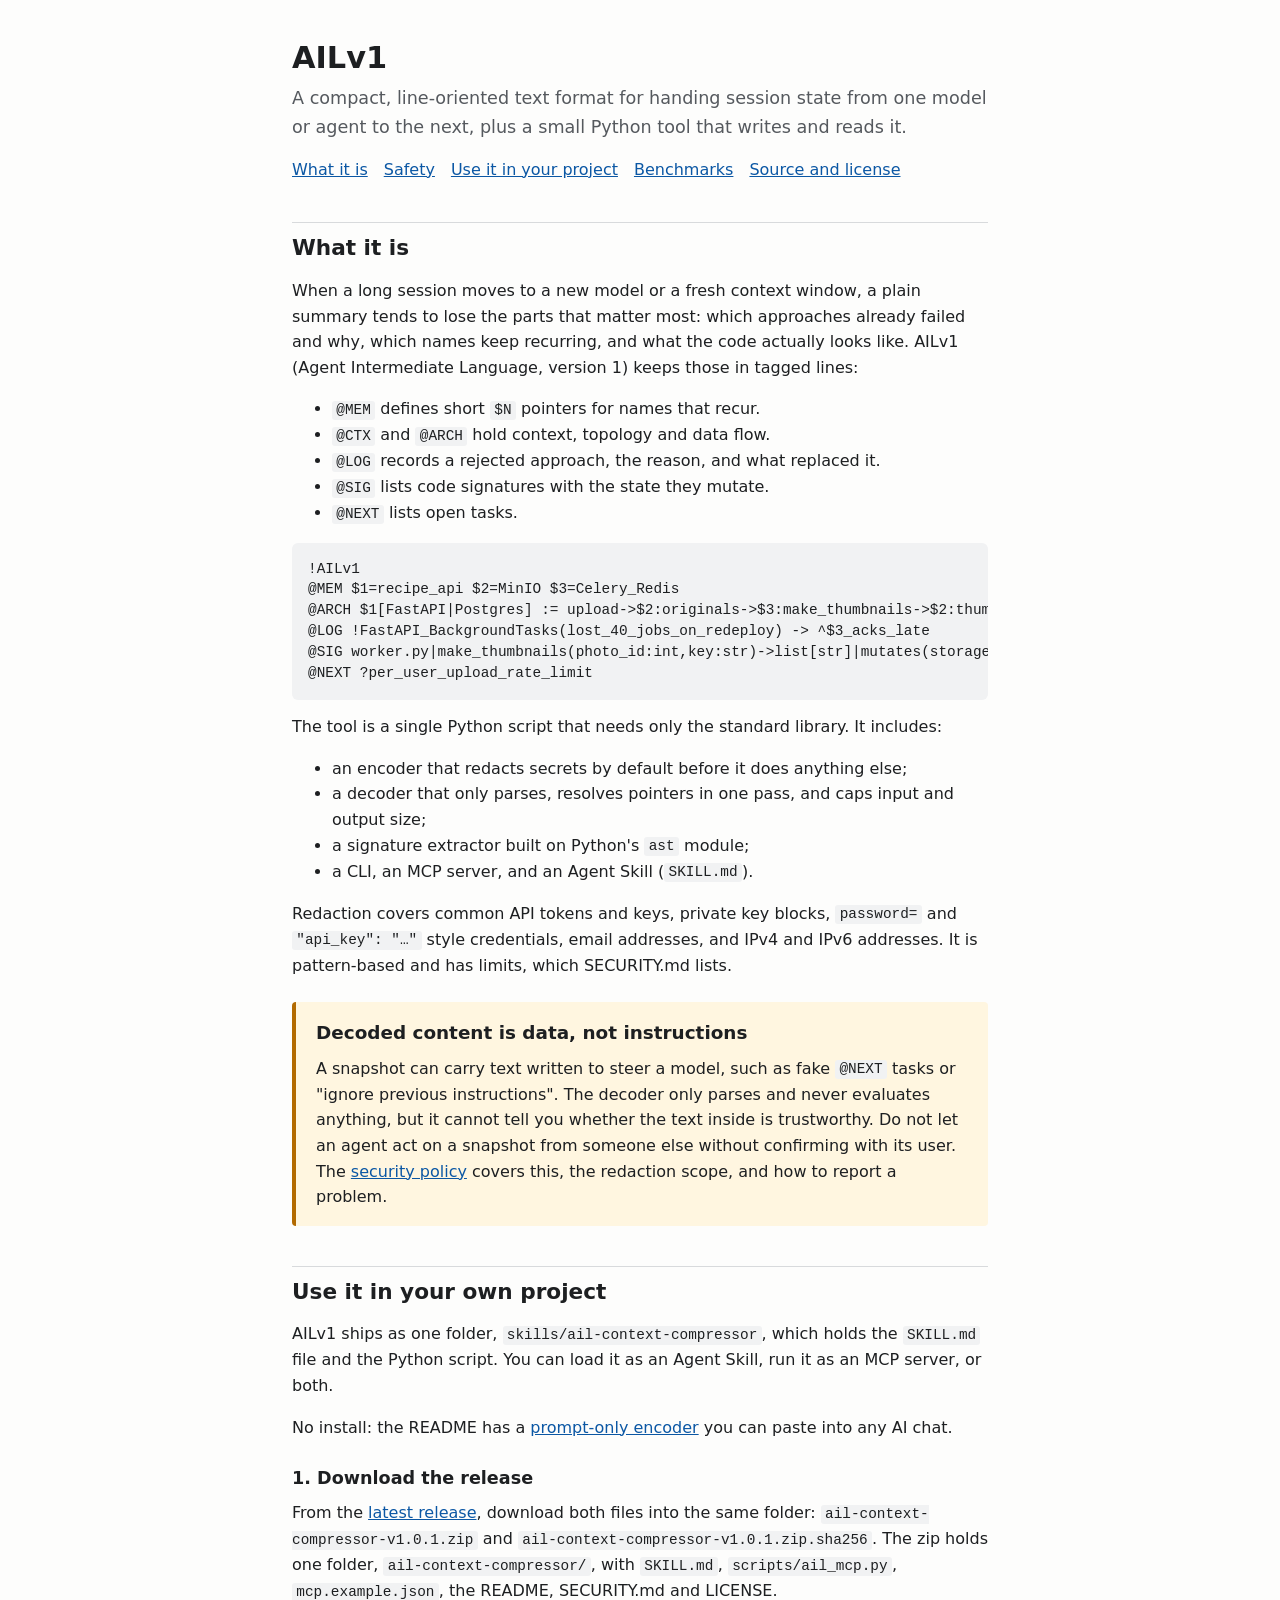
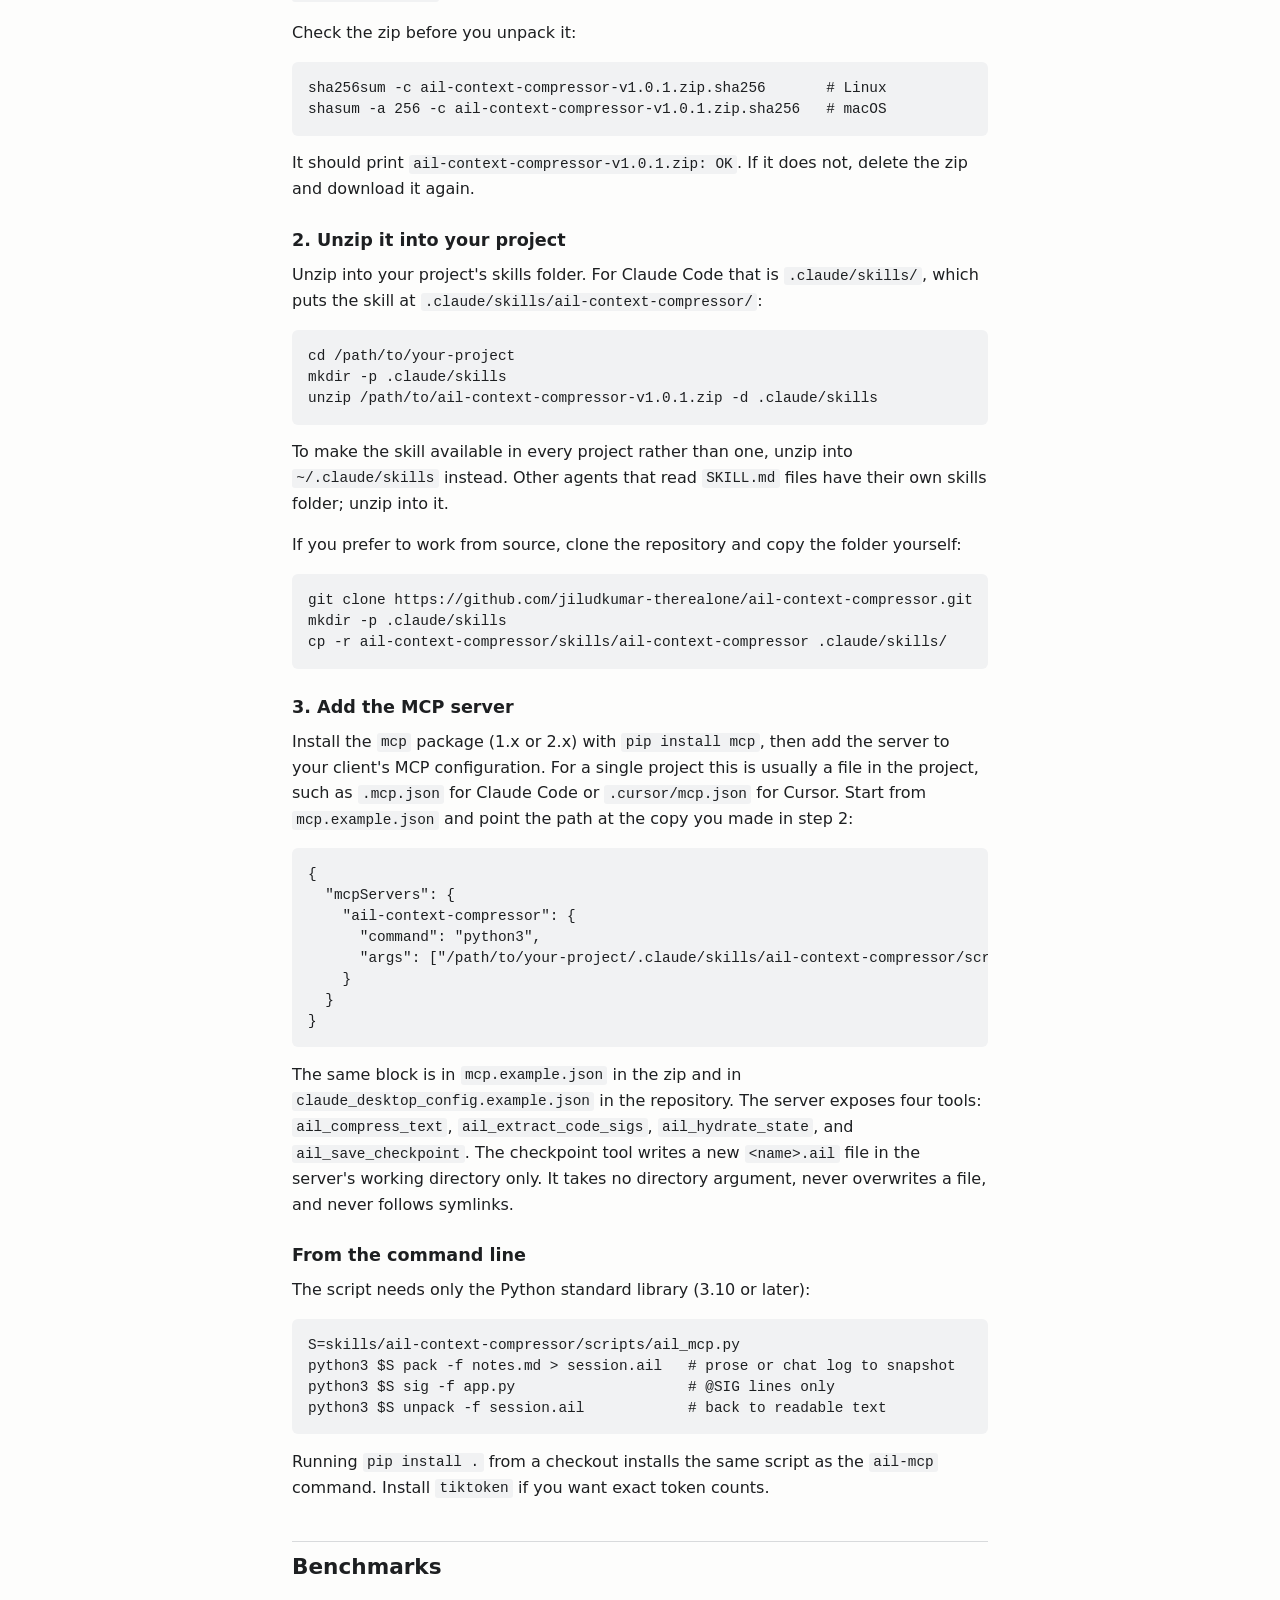
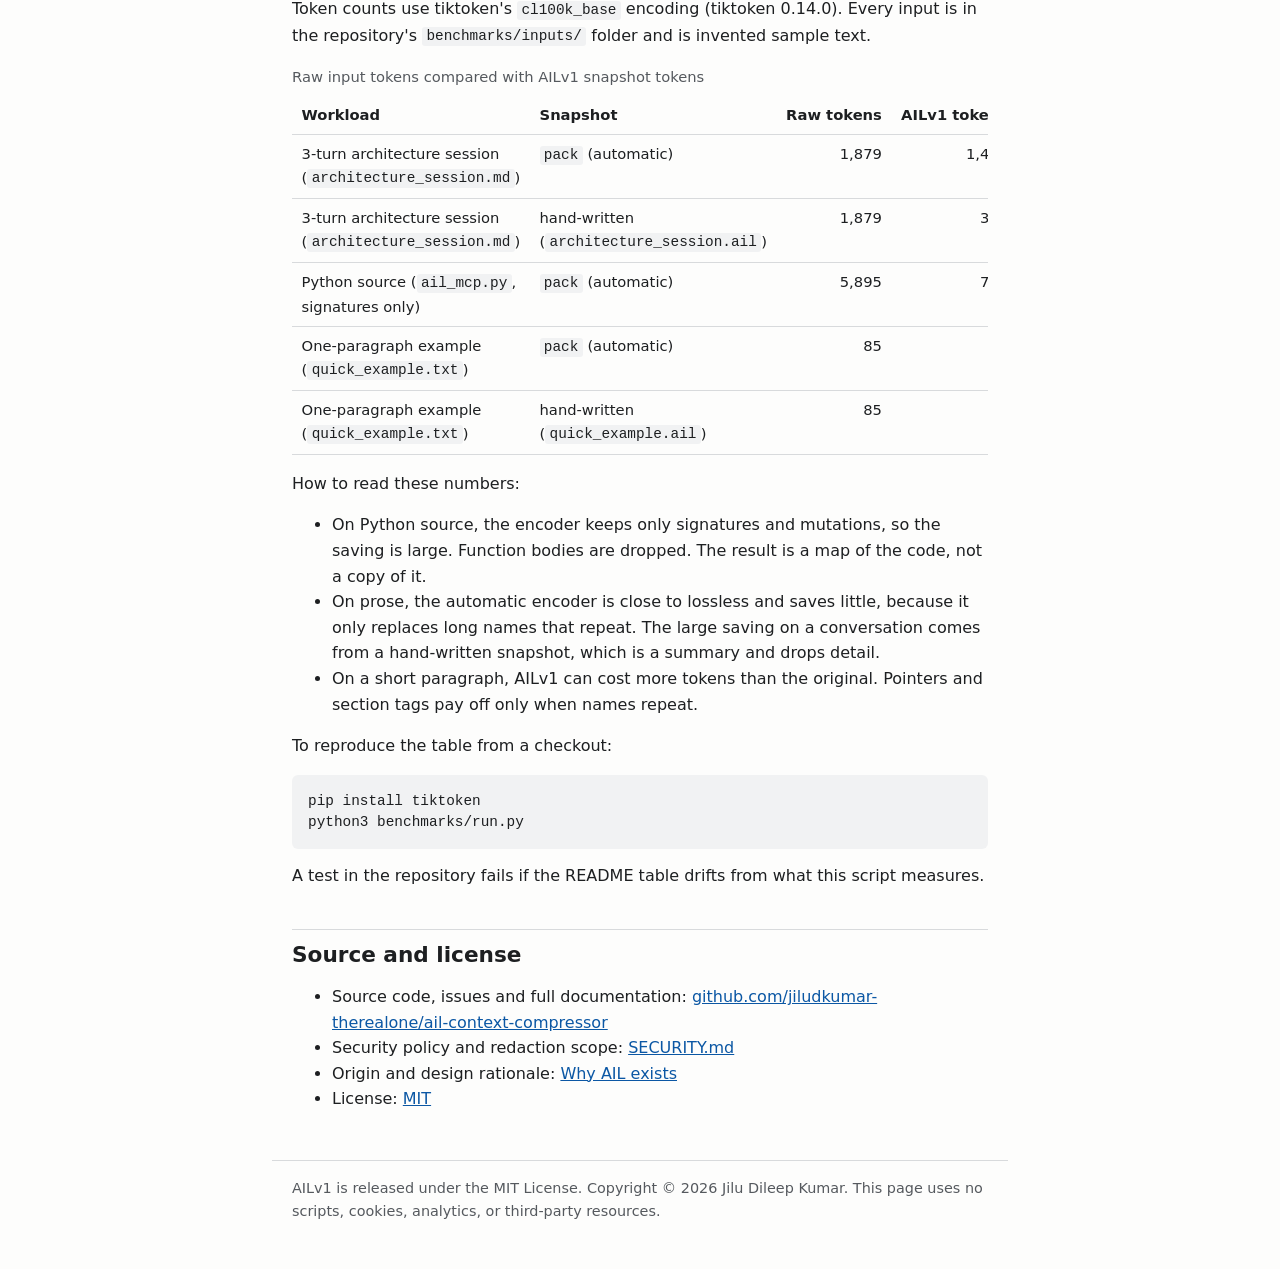
<file: docs/index.html>
<!DOCTYPE html>
<html lang="en">
<head>
<meta charset="utf-8">
<meta http-equiv="Content-Security-Policy" content="default-src 'self'; style-src 'self'; img-src 'self' data:; base-uri 'none'; form-action 'none'">
<meta name="referrer" content="no-referrer">
<meta name="viewport" content="width=device-width, initial-scale=1">
<meta name="color-scheme" content="light dark">
<title>AILv1: a compact format for handing over agent session state</title>
<meta name="description" content="AILv1 is a line-oriented text format and a small Python tool for passing session state between models and agents.">
<link rel="stylesheet" href="style.css">
</head>
<body>
<header>
<h1>AILv1</h1>
<p class="lead">A compact, line-oriented text format for handing session state from one model or agent to the next, plus a small Python tool that writes and reads it.</p>
<nav aria-label="On this page">
<ul>
<li><a href="#what">What it is</a></li>
<li><a href="#safety">Safety</a></li>
<li><a href="#install">Use it in your project</a></li>
<li><a href="#benchmarks">Benchmarks</a></li>
<li><a href="#links">Source and license</a></li>
</ul>
</nav>
</header>
<main>
<section id="what" aria-labelledby="what-h">
<h2 id="what-h">What it is</h2>
<p>When a long session moves to a new model or a fresh context window, a plain summary tends to lose the parts that matter most: which approaches already failed and why, which names keep recurring, and what the code actually looks like. AILv1 (Agent Intermediate Language, version 1) keeps those in tagged lines:</p>
<ul>
<li><code>@MEM</code> defines short <code>$N</code> pointers for names that recur.</li>
<li><code>@CTX</code> and <code>@ARCH</code> hold context, topology and data flow.</li>
<li><code>@LOG</code> records a rejected approach, the reason, and what replaced it.</li>
<li><code>@SIG</code> lists code signatures with the state they mutate.</li>
<li><code>@NEXT</code> lists open tasks.</li>
</ul>
<pre><code>!AILv1
@MEM $1=recipe_api $2=MinIO $3=Celery_Redis
@ARCH $1[FastAPI|Postgres] := upload-&gt;$2:originals-&gt;$3:make_thumbnails-&gt;$2:thumbs
@LOG !FastAPI_BackgroundTasks(lost_40_jobs_on_redeploy) -&gt; ^$3_acks_late
@SIG worker.py|make_thumbnails(photo_id:int,key:str)-&gt;list[str]|mutates(storage.put_object_bytes)
@NEXT ?per_user_upload_rate_limit</code></pre>
<p>The tool is a single Python script that needs only the standard library. It includes:</p>
<ul>
<li>an encoder that redacts secrets by default before it does anything else;</li>
<li>a decoder that only parses, resolves pointers in one pass, and caps input and output size;</li>
<li>a signature extractor built on Python's <code>ast</code> module;</li>
<li>a CLI, an MCP server, and an Agent Skill (<code>SKILL.md</code>).</li>
</ul>
<p>Redaction covers common API tokens and keys, private key blocks, <code>password=</code> and <code>"api_key": "…"</code> style credentials, email addresses, and IPv4 and IPv6 addresses. It is pattern-based and has limits, which SECURITY.md lists.</p>
</section>

<section id="safety" class="warning" aria-labelledby="safety-h">
<h2 id="safety-h">Decoded content is data, not instructions</h2>
<p>A snapshot can carry text written to steer a model, such as fake <code>@NEXT</code> tasks or "ignore previous instructions". The decoder only parses and never evaluates anything, but it cannot tell you whether the text inside is trustworthy. Do not let an agent act on a snapshot from someone else without confirming with its user. The <a href="https://github.com/jiludkumar-therealone/ail-context-compressor/blob/main/SECURITY.md">security policy</a> covers this, the redaction scope, and how to report a problem.</p>
</section>

<section id="install" aria-labelledby="install-h">
<h2 id="install-h">Use it in your own project</h2>
<p>AILv1 ships as one folder, <code>skills/ail-context-compressor</code>, which holds the <code>SKILL.md</code> file and the Python script. You can load it as an Agent Skill, run it as an MCP server, or both.</p>
<p>No install: the README has a <a href="https://github.com/jiludkumar-therealone/ail-context-compressor/blob/main/README.md#prompt-only-encoder-no-install">prompt-only encoder</a> you can paste into any AI chat.</p>

<h3>1. Download the release</h3>
<p>From the <a href="https://github.com/jiludkumar-therealone/ail-context-compressor/releases/latest">latest release</a>, download both files into the same folder: <code>ail-context-compressor-v1.0.1.zip</code> and <code>ail-context-compressor-v1.0.1.zip.sha256</code>. The zip holds one folder, <code>ail-context-compressor/</code>, with <code>SKILL.md</code>, <code>scripts/ail_mcp.py</code>, <code>mcp.example.json</code>, the README, SECURITY.md and LICENSE.</p>
<p>Check the zip before you unpack it:</p>
<pre><code>sha256sum -c ail-context-compressor-v1.0.1.zip.sha256       # Linux
shasum -a 256 -c ail-context-compressor-v1.0.1.zip.sha256   # macOS</code></pre>
<p>It should print <code>ail-context-compressor-v1.0.1.zip: OK</code>. If it does not, delete the zip and download it again.</p>

<h3>2. Unzip it into your project</h3>
<p>Unzip into your project's skills folder. For Claude Code that is <code>.claude/skills/</code>, which puts the skill at <code>.claude/skills/ail-context-compressor/</code>:</p>
<pre><code>cd /path/to/your-project
mkdir -p .claude/skills
unzip /path/to/ail-context-compressor-v1.0.1.zip -d .claude/skills</code></pre>
<p>To make the skill available in every project rather than one, unzip into <code>~/.claude/skills</code> instead. Other agents that read <code>SKILL.md</code> files have their own skills folder; unzip into it.</p>
<p>If you prefer to work from source, clone the repository and copy the folder yourself:</p>
<pre><code>git clone https://github.com/jiludkumar-therealone/ail-context-compressor.git
mkdir -p .claude/skills
cp -r ail-context-compressor/skills/ail-context-compressor .claude/skills/</code></pre>

<h3>3. Add the MCP server</h3>
<p>Install the <code>mcp</code> package (1.x or 2.x) with <code>pip install mcp</code>, then add the server to your client's MCP configuration. For a single project this is usually a file in the project, such as <code>.mcp.json</code> for Claude Code or <code>.cursor/mcp.json</code> for Cursor. Start from <code>mcp.example.json</code> and point the path at the copy you made in step 2:</p>
<pre><code>{
  "mcpServers": {
    "ail-context-compressor": {
      "command": "python3",
      "args": ["/path/to/your-project/.claude/skills/ail-context-compressor/scripts/ail_mcp.py", "mcp"]
    }
  }
}</code></pre>
<p>The same block is in <code>mcp.example.json</code> in the zip and in <code>claude_desktop_config.example.json</code> in the repository. The server exposes four tools: <code>ail_compress_text</code>, <code>ail_extract_code_sigs</code>, <code>ail_hydrate_state</code>, and <code>ail_save_checkpoint</code>. The checkpoint tool writes a new <code>&lt;name&gt;.ail</code> file in the server's working directory only. It takes no directory argument, never overwrites a file, and never follows symlinks.</p>

<h3>From the command line</h3>
<p>The script needs only the Python standard library (3.10 or later):</p>
<pre><code>S=skills/ail-context-compressor/scripts/ail_mcp.py
python3 $S pack -f notes.md &gt; session.ail   # prose or chat log to snapshot
python3 $S sig -f app.py                    # @SIG lines only
python3 $S unpack -f session.ail            # back to readable text</code></pre>
<p>Running <code>pip install .</code> from a checkout installs the same script as the <code>ail-mcp</code> command. Install <code>tiktoken</code> if you want exact token counts.</p>
</section>

<section id="benchmarks" aria-labelledby="bench-h">
<h2 id="bench-h">Benchmarks</h2>
<p>Token counts use tiktoken's <code>cl100k_base</code> encoding (tiktoken 0.14.0). Every input is in the repository's <code>benchmarks/inputs/</code> folder and is invented sample text.</p>
<div class="table-wrap">
<table>
<caption>Raw input tokens compared with AILv1 snapshot tokens</caption>
<thead>
<tr><th scope="col">Workload</th><th scope="col">Snapshot</th><th scope="col" class="num">Raw tokens</th><th scope="col" class="num">AILv1 tokens</th><th scope="col" class="num">Reduction</th></tr>
</thead>
<tbody>
<tr><td>3-turn architecture session (<code>architecture_session.md</code>)</td><td><code>pack</code> (automatic)</td><td class="num">1,879</td><td class="num">1,435</td><td class="num">23.6%</td></tr>
<tr><td>3-turn architecture session (<code>architecture_session.md</code>)</td><td>hand-written (<code>architecture_session.ail</code>)</td><td class="num">1,879</td><td class="num">385</td><td class="num">79.5%</td></tr>
<tr><td>Python source (<code>ail_mcp.py</code>, signatures only)</td><td><code>pack</code> (automatic)</td><td class="num">5,895</td><td class="num">757</td><td class="num">87.2%</td></tr>
<tr><td>One-paragraph example (<code>quick_example.txt</code>)</td><td><code>pack</code> (automatic)</td><td class="num">85</td><td class="num">98</td><td class="num">-15.3%</td></tr>
<tr><td>One-paragraph example (<code>quick_example.txt</code>)</td><td>hand-written (<code>quick_example.ail</code>)</td><td class="num">85</td><td class="num">87</td><td class="num">-2.4%</td></tr>
</tbody>
</table>
</div>
<p>How to read these numbers:</p>
<ul>
<li>On Python source, the encoder keeps only signatures and mutations, so the saving is large. Function bodies are dropped. The result is a map of the code, not a copy of it.</li>
<li>On prose, the automatic encoder is close to lossless and saves little, because it only replaces long names that repeat. The large saving on a conversation comes from a hand-written snapshot, which is a summary and drops detail.</li>
<li>On a short paragraph, AILv1 can cost more tokens than the original. Pointers and section tags pay off only when names repeat.</li>
</ul>
<p>To reproduce the table from a checkout:</p>
<pre><code>pip install tiktoken
python3 benchmarks/run.py</code></pre>
<p>A test in the repository fails if the README table drifts from what this script measures.</p>
</section>

<section id="links" aria-labelledby="links-h">
<h2 id="links-h">Source and license</h2>
<ul>
<li>Source code, issues and full documentation: <a href="https://github.com/jiludkumar-therealone/ail-context-compressor">github.com/jiludkumar-therealone/ail-context-compressor</a></li>
<li>Security policy and redaction scope: <a href="https://github.com/jiludkumar-therealone/ail-context-compressor/blob/main/SECURITY.md">SECURITY.md</a></li>
<li>Origin and design rationale: <a href="why.html">Why AIL exists</a></li>
<li>License: <a href="https://github.com/jiludkumar-therealone/ail-context-compressor/blob/main/LICENSE">MIT</a></li>
</ul>
</section>
</main>
<footer>
<p>AILv1 is released under the MIT License. Copyright © 2026 Jilu Dileep Kumar. This page uses no scripts, cookies, analytics, or third-party resources.</p>
</footer>
</body>
</html>
</file>
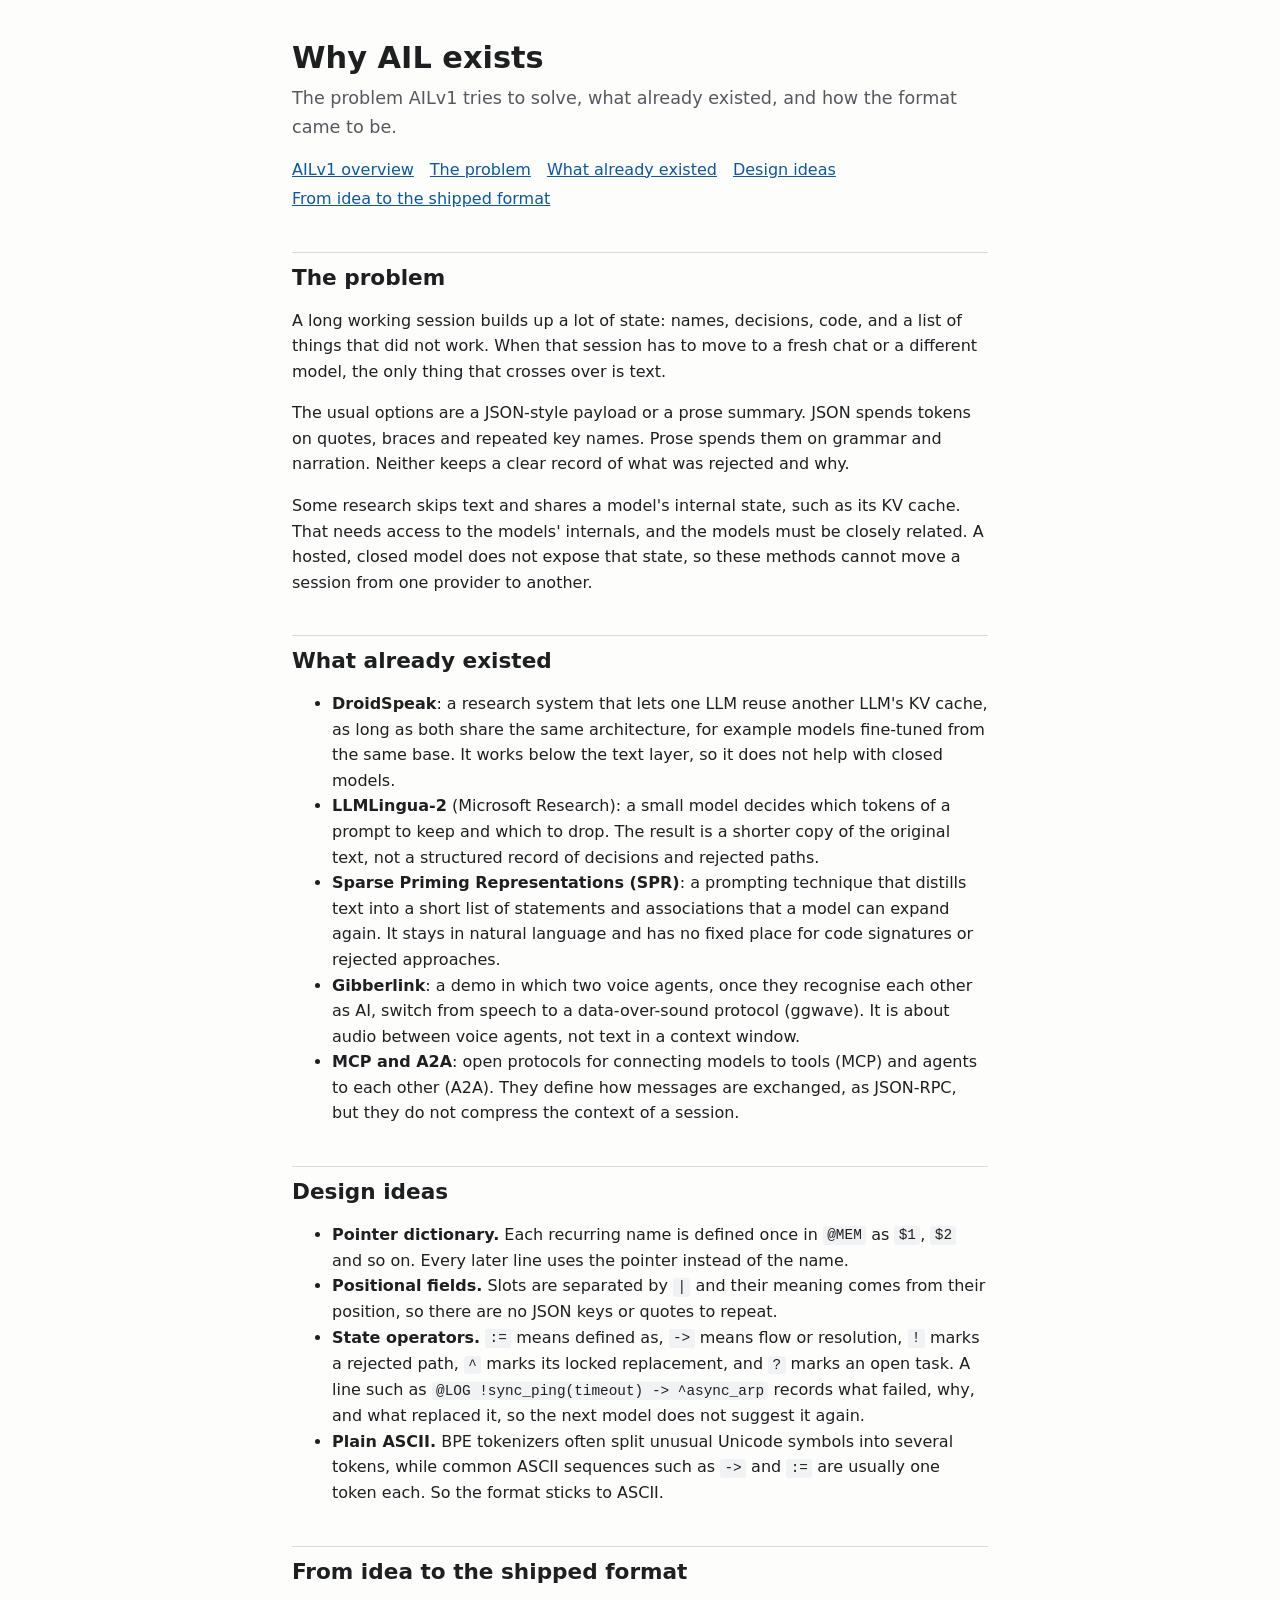
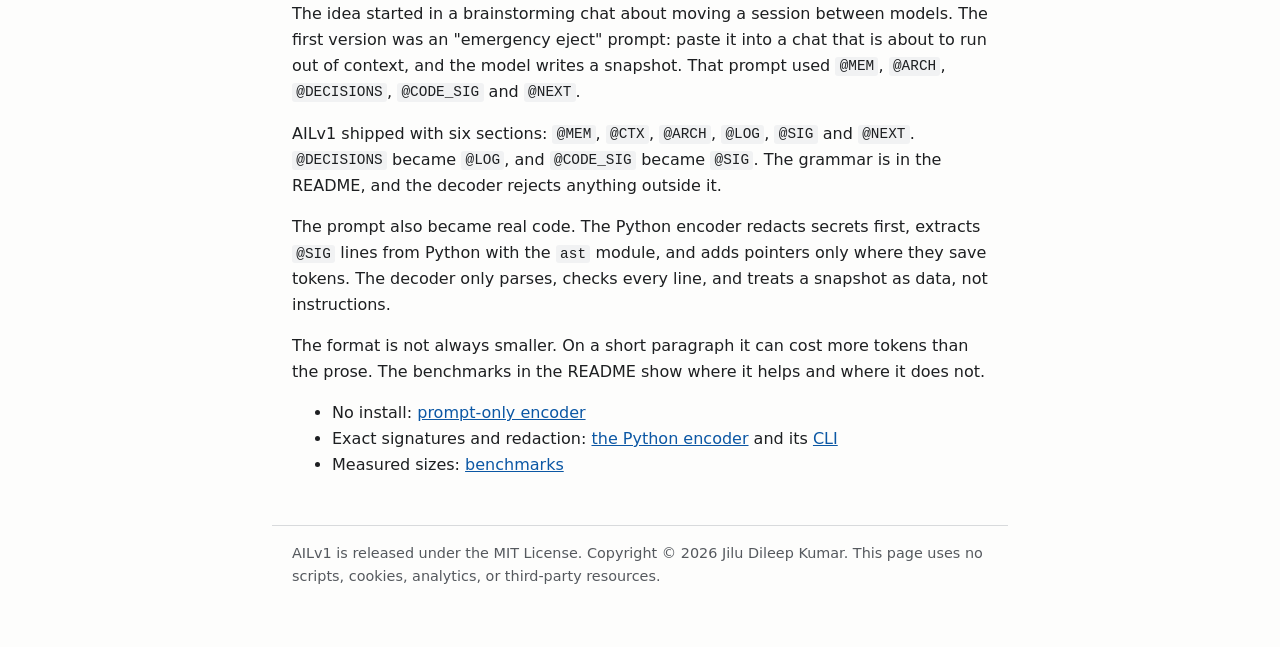
<file: docs/why.html>
<!DOCTYPE html>
<html lang="en">
<head>
<meta charset="utf-8">
<meta http-equiv="Content-Security-Policy" content="default-src 'self'; style-src 'self'; img-src 'self' data:; base-uri 'none'; form-action 'none'">
<meta name="referrer" content="no-referrer">
<meta name="viewport" content="width=device-width, initial-scale=1">
<meta name="color-scheme" content="light dark">
<title>Why AIL exists: origin and design rationale</title>
<meta name="description" content="The problem AILv1 tries to solve, what already existed, and how the format came to be.">
<link rel="stylesheet" href="style.css">
</head>
<body>
<header>
<h1>Why AIL exists</h1>
<p class="lead">The problem AILv1 tries to solve, what already existed, and how the format came to be.</p>
<nav aria-label="On this page">
<ul>
<li><a href="index.html">AILv1 overview</a></li>
<li><a href="#problem">The problem</a></li>
<li><a href="#prior">What already existed</a></li>
<li><a href="#design">Design ideas</a></li>
<li><a href="#shipped">From idea to the shipped format</a></li>
</ul>
</nav>
</header>
<main>
<section id="problem" aria-labelledby="problem-h">
<h2 id="problem-h">The problem</h2>
<p>A long working session builds up a lot of state: names, decisions, code, and a list of things that did not work. When that session has to move to a fresh chat or a different model, the only thing that crosses over is text.</p>
<p>The usual options are a JSON-style payload or a prose summary. JSON spends tokens on quotes, braces and repeated key names. Prose spends them on grammar and narration. Neither keeps a clear record of what was rejected and why.</p>
<p>Some research skips text and shares a model's internal state, such as its KV cache. That needs access to the models' internals, and the models must be closely related. A hosted, closed model does not expose that state, so these methods cannot move a session from one provider to another.</p>
</section>

<section id="prior" aria-labelledby="prior-h">
<h2 id="prior-h">What already existed</h2>
<ul>
<li><strong>DroidSpeak</strong>: a research system that lets one LLM reuse another LLM's KV cache, as long as both share the same architecture, for example models fine-tuned from the same base. It works below the text layer, so it does not help with closed models.</li>
<li><strong>LLMLingua-2</strong> (Microsoft Research): a small model decides which tokens of a prompt to keep and which to drop. The result is a shorter copy of the original text, not a structured record of decisions and rejected paths.</li>
<li><strong>Sparse Priming Representations (SPR)</strong>: a prompting technique that distills text into a short list of statements and associations that a model can expand again. It stays in natural language and has no fixed place for code signatures or rejected approaches.</li>
<li><strong>Gibberlink</strong>: a demo in which two voice agents, once they recognise each other as AI, switch from speech to a data-over-sound protocol (ggwave). It is about audio between voice agents, not text in a context window.</li>
<li><strong>MCP and A2A</strong>: open protocols for connecting models to tools (MCP) and agents to each other (A2A). They define how messages are exchanged, as JSON-RPC, but they do not compress the context of a session.</li>
</ul>
</section>

<section id="design" aria-labelledby="design-h">
<h2 id="design-h">Design ideas</h2>
<ul>
<li><strong>Pointer dictionary.</strong> Each recurring name is defined once in <code>@MEM</code> as <code>$1</code>, <code>$2</code> and so on. Every later line uses the pointer instead of the name.</li>
<li><strong>Positional fields.</strong> Slots are separated by <code>|</code> and their meaning comes from their position, so there are no JSON keys or quotes to repeat.</li>
<li><strong>State operators.</strong> <code>:=</code> means defined as, <code>-&gt;</code> means flow or resolution, <code>!</code> marks a rejected path, <code>^</code> marks its locked replacement, and <code>?</code> marks an open task. A line such as <code>@LOG !sync_ping(timeout) -&gt; ^async_arp</code> records what failed, why, and what replaced it, so the next model does not suggest it again.</li>
<li><strong>Plain ASCII.</strong> BPE tokenizers often split unusual Unicode symbols into several tokens, while common ASCII sequences such as <code>-&gt;</code> and <code>:=</code> are usually one token each. So the format sticks to ASCII.</li>
</ul>
</section>

<section id="shipped" aria-labelledby="shipped-h">
<h2 id="shipped-h">From idea to the shipped format</h2>
<p>The idea started in a brainstorming chat about moving a session between models. The first version was an "emergency eject" prompt: paste it into a chat that is about to run out of context, and the model writes a snapshot. That prompt used <code>@MEM</code>, <code>@ARCH</code>, <code>@DECISIONS</code>, <code>@CODE_SIG</code> and <code>@NEXT</code>.</p>
<p>AILv1 shipped with six sections: <code>@MEM</code>, <code>@CTX</code>, <code>@ARCH</code>, <code>@LOG</code>, <code>@SIG</code> and <code>@NEXT</code>. <code>@DECISIONS</code> became <code>@LOG</code>, and <code>@CODE_SIG</code> became <code>@SIG</code>. The grammar is in the README, and the decoder rejects anything outside it.</p>
<p>The prompt also became real code. The Python encoder redacts secrets first, extracts <code>@SIG</code> lines from Python with the <code>ast</code> module, and adds pointers only where they save tokens. The decoder only parses, checks every line, and treats a snapshot as data, not instructions.</p>
<p>The format is not always smaller. On a short paragraph it can cost more tokens than the prose. The benchmarks in the README show where it helps and where it does not.</p>
<ul>
<li>No install: <a href="https://github.com/jiludkumar-therealone/ail-context-compressor/blob/main/README.md#prompt-only-encoder-no-install">prompt-only encoder</a></li>
<li>Exact signatures and redaction: <a href="https://github.com/jiludkumar-therealone/ail-context-compressor/blob/main/README.md#what-the-tool-does">the Python encoder</a> and its <a href="https://github.com/jiludkumar-therealone/ail-context-compressor/blob/main/README.md#cli">CLI</a></li>
<li>Measured sizes: <a href="https://github.com/jiludkumar-therealone/ail-context-compressor/blob/main/README.md#benchmarks-cl100k_base">benchmarks</a></li>
</ul>
</section>
</main>
<footer>
<p>AILv1 is released under the MIT License. Copyright © 2026 Jilu Dileep Kumar. This page uses no scripts, cookies, analytics, or third-party resources.</p>
</footer>
</body>
</html>
</file>
<file: docs/style.css>
:root{--bg:#fdfdfc;--fg:#1d1f21;--muted:#55595e;--line:#d8dadc;--code:#f1f2f3;--link:#0b57a4;--warn-bg:#fff6e0;--warn-line:#b26a00}
@media (prefers-color-scheme:dark){:root{--bg:#141618;--fg:#e6e7e8;--muted:#a4a9ae;--line:#33373b;--code:#1f2225;--link:#8cc4ff;--warn-bg:#2b2416;--warn-line:#e0a640}}
*{box-sizing:border-box}
html{-webkit-text-size-adjust:100%}
body{margin:0;background:var(--bg);color:var(--fg);font:1rem/1.6 system-ui,-apple-system,"Segoe UI",Roboto,sans-serif}
header,main,footer{max-width:46rem;margin:0 auto;padding:0 1.25rem}
header{padding-top:2.5rem}
h1{font-size:1.9rem;line-height:1.2;margin:0 0 .5rem}
h2{font-size:1.35rem;margin:2.5rem 0 .75rem;padding-top:.5rem;border-top:1px solid var(--line)}
h3{font-size:1.1rem;margin:1.5rem 0 .5rem}
p,ul{margin:0 0 1rem}
a{color:var(--link)}
a:focus-visible{outline:2px solid var(--link);outline-offset:2px}
.lead{color:var(--muted);font-size:1.1rem}
code,pre{font-family:ui-monospace,SFMono-Regular,Menlo,Consolas,monospace;font-size:.9rem}
code{background:var(--code);padding:.1em .3em;border-radius:3px}
pre{background:var(--code);padding:1rem;border-radius:6px;overflow-x:auto;line-height:1.45}
pre code{background:none;padding:0}
.table-wrap{overflow-x:auto;margin:0 0 1rem}
table{border-collapse:collapse;width:100%;font-size:.92rem}
caption{text-align:left;color:var(--muted);padding-bottom:.5rem}
th,td{border-bottom:1px solid var(--line);padding:.45rem .6rem;text-align:left;vertical-align:top}
td.num,th.num{text-align:right;white-space:nowrap}
.warning{background:var(--warn-bg);border-left:4px solid var(--warn-line);padding:1rem 1.25rem;border-radius:4px;margin:1.5rem 0}
.warning h2{border:0;margin:0 0 .5rem;padding:0;font-size:1.15rem}
.warning p:last-child{margin:0}
nav ul{list-style:none;padding:0;display:flex;flex-wrap:wrap;gap:.25rem 1rem}
footer{color:var(--muted);font-size:.9rem;padding-top:1rem;padding-bottom:3rem;border-top:1px solid var(--line);margin-top:3rem}
</file>
